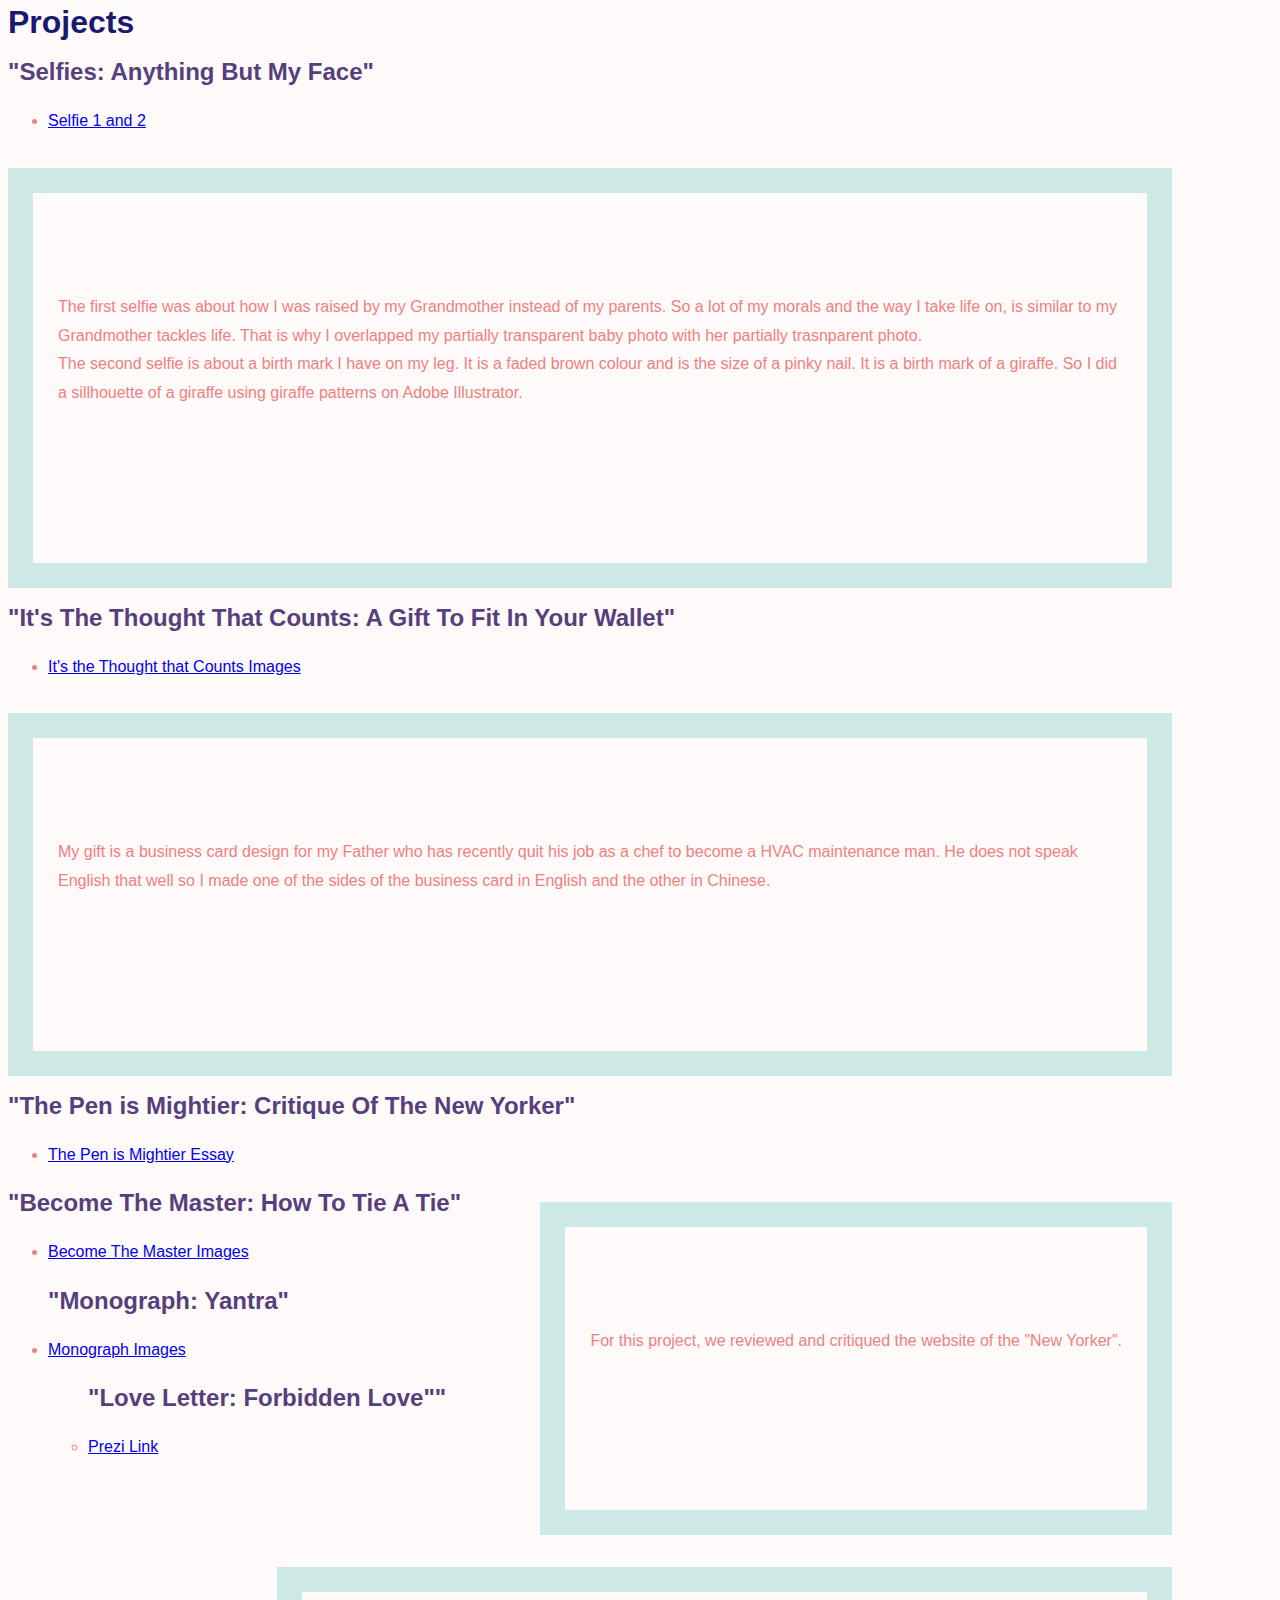
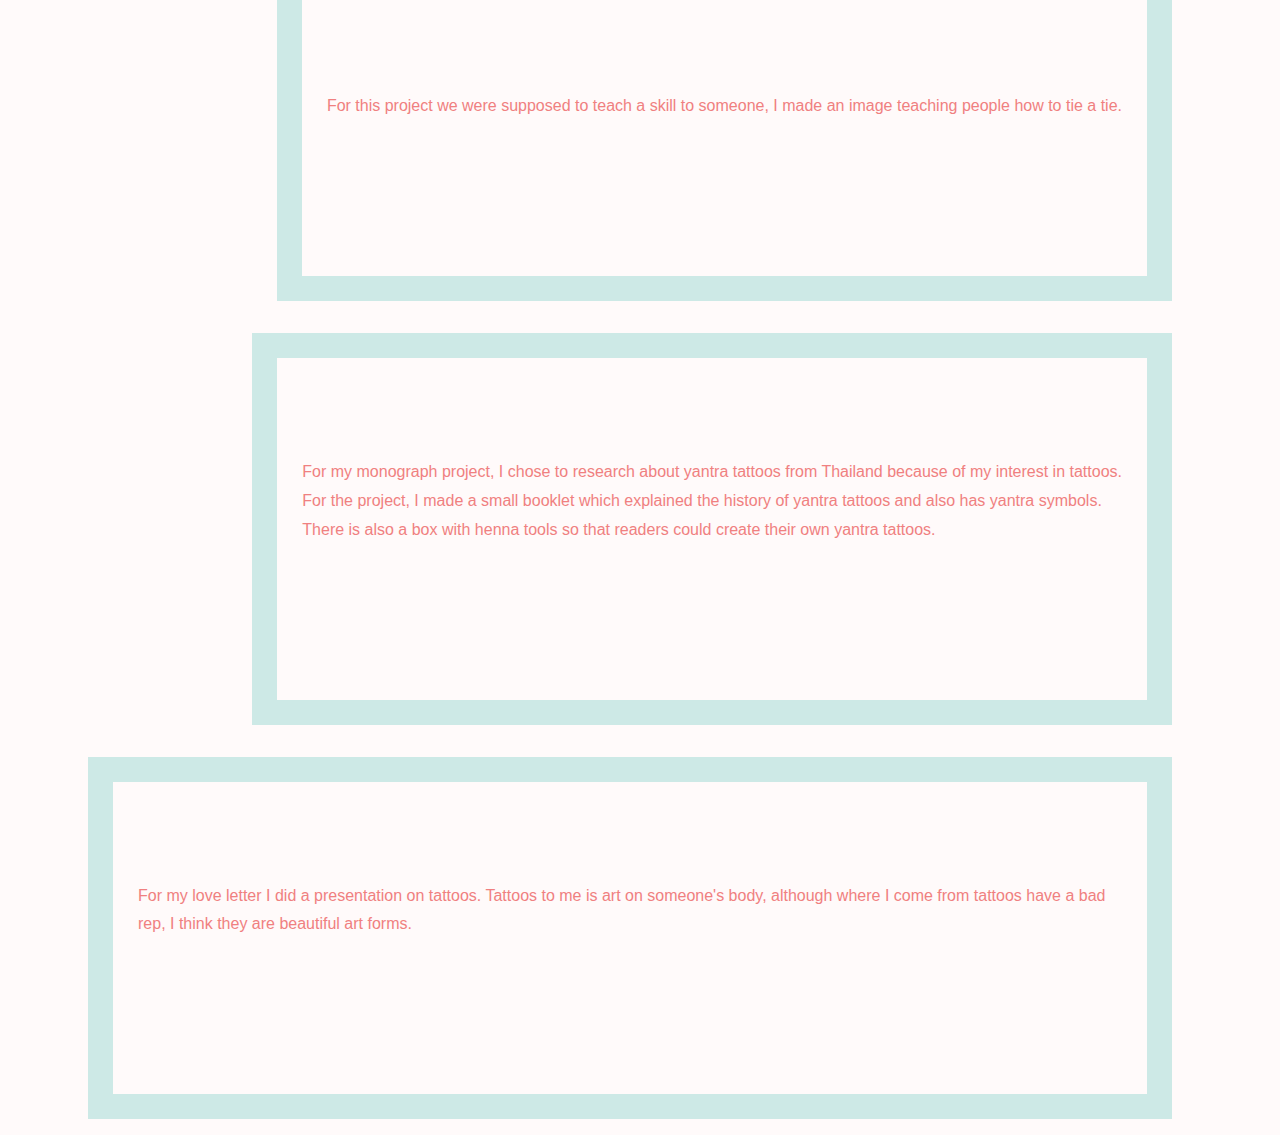
<file: index.html>
<html>

	<head>
	
		<title> Graphic Design 1 - Archive </title>
		<link rel="stylesheet" type="text/css" href="styles.css" />

	</head>

	<body>

		<h1> Projects </h1>

		<h2> "Selfies: Anything But My Face" </h2>

			<ul>

				<li><a href="selfie_project_link.html">Selfie 1 and 2</a></li>
			
			</ul>

		
			<p> The first selfie was about how I was raised by my Grandmother instead of my parents. So a lot of my morals and the way I take life on, is similar to my Grandmother tackles life. That is why I overlapped my partially transparent baby photo with her partially trasnparent photo. <br>
				The second selfie is about a birth mark I have on my leg. It is a faded brown colour and is the size of a pinky nail. It is a birth mark of a giraffe. So I did a sillhouette of a giraffe using giraffe patterns on Adobe Illustrator.</p>

		

		<div>
		</div>
		

		<h2> "It's The Thought That Counts: A Gift To Fit In Your Wallet" </h2>
		
			<ul>

				<li><a href="thought_project_link.html">It's the Thought that Counts Images</a></li>
			
			</ul>

		<div>
		</div>
			<p> My gift is a business card design for my Father who has recently quit his job as a chef to become a HVAC maintenance man. He does not speak English that well so I made one of the sides of the business card in English and the other in Chinese. </p>
		<div>
		</div>

		<h2> "The Pen is Mightier: Critique Of The New Yorker" </h2>

		 	<ul>

				<li><a href="pen_project_link.html">The Pen is Mightier Essay</a></li>
			
			</ul>

			<p> For this project, we reviewed and critiqued the website of the "New Yorker".  </p>

		<h2> "Become The Master: How To Tie A Tie" </h2>

			<ul>

				<li><a href="master_project_link.html">Become The Master Images</a></li>
			
			</ul>

			<p> For this project we were supposed to teach a skill to someone, I made an image teaching people how to tie a tie. </p>

			<ul>

				<h2> "Monograph: Yantra" </h2>

				<li><a href="yantra_pics.html">Monograph Images</a></li>

			<p> For my monograph project, I chose to research about yantra tattoos from Thailand because of my interest in tattoos. <br>
				For the project, I made a small booklet which explained the history of yantra tattoos and also has yantra symbols. <br> There is also a box with henna tools so that readers could create their own yantra tattoos.
			</p>

			<ul>

				<h2> "Love Letter: Forbidden Love"" </h2>

				<li><a href="http://prezi.com/qdeb--sbsfd-/?utm_campaign=share&utm_medium=copy">Prezi Link</a></li>

			<p> For my love letter I did a presentation on tattoos. Tattoos to me is art on someone's body, although where I come from tattoos have a bad rep, I think they are beautiful art forms. 
			</p>


		<div>
		</div>


	</body>

</html>
</file>
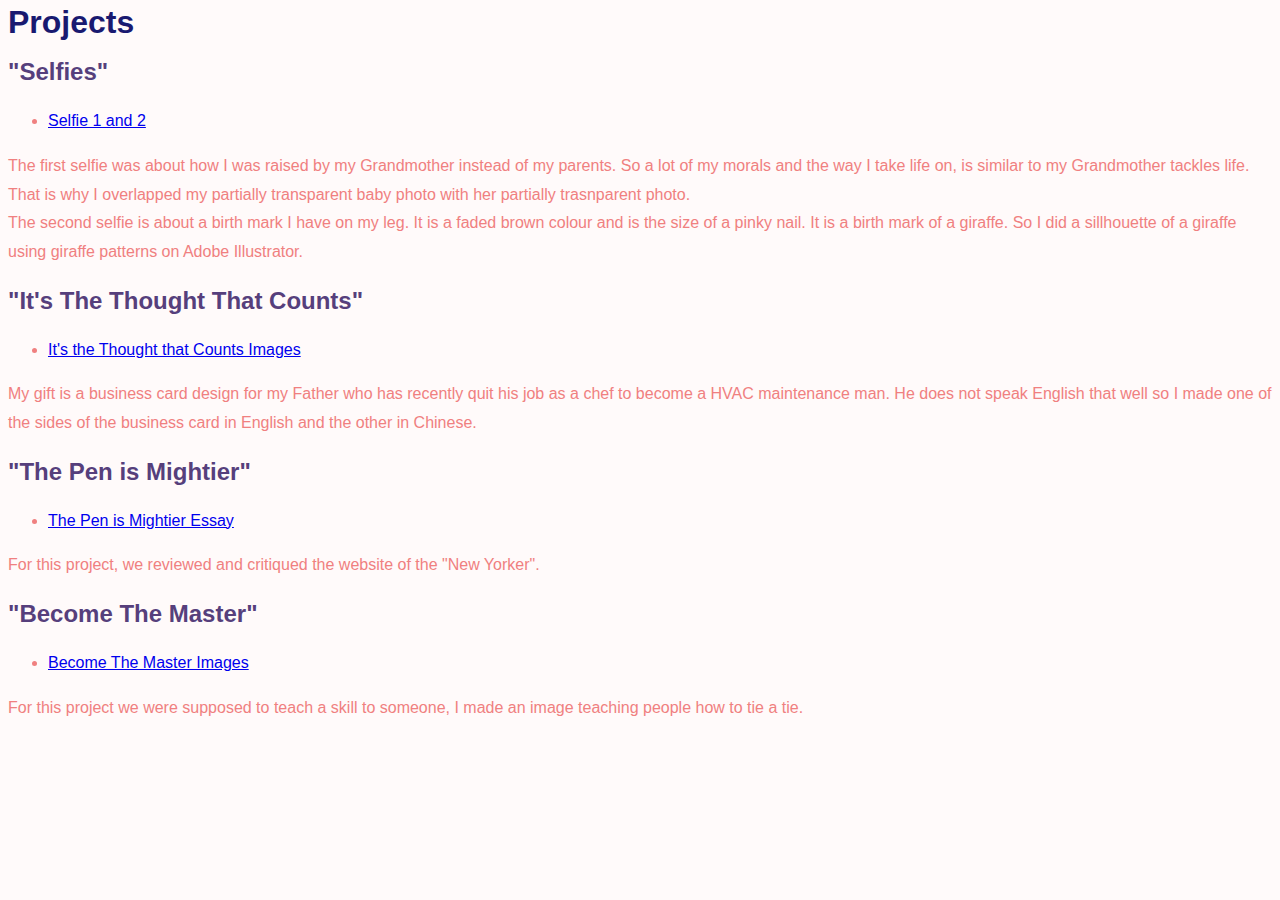
<file: archive.html>
<html>

	<head>
	
		<title> Graphic Design 1 - Archive </title>
		<link rel="stylesheet" type="text/css" href="styles.css" />

	</head>

	<body>

		<h1> Projects </h1>

		<h2> "Selfies" </h2>

			<ul>

				<li><a href="selfie_project_link.html">Selfie 1 and 2</a></li>
			
			</ul>

		
			<p1> The first selfie was about how I was raised by my Grandmother instead of my parents. So a lot of my morals and the way I take life on, is similar to my Grandmother tackles life. That is why I overlapped my partially transparent baby photo with her partially trasnparent photo. <br>
				The second selfie is about a birth mark I have on my leg. It is a faded brown colour and is the size of a pinky nail. It is a birth mark of a giraffe. So I did a sillhouette of a giraffe using giraffe patterns on Adobe Illustrator.</p1>

		

		<div>
		</div>
		

		<h2> "It's The Thought That Counts" </h2>
		
			<ul>

				<li><a href="thought_project_link.html">It's the Thought that Counts Images</a></li>
			
			</ul>

		<div>
		</div>
			<p3> My gift is a business card design for my Father who has recently quit his job as a chef to become a HVAC maintenance man. He does not speak English that well so I made one of the sides of the business card in English and the other in Chinese. </p3>
		<div>
		</div>

		<h2> "The Pen is Mightier" </h2>

		 	<ul>

				<li><a href="pen_project_link.html">The Pen is Mightier Essay</a></li>
			
			</ul>

			<p4> For this project, we reviewed and critiqued the website of the "New Yorker".  </p4>

		<h2> "Become The Master" </h2>

			<ul>

				<li><a href="master_project_link.html">Become The Master Images</a></li>
			
			</ul>

			<p5> For this project we were supposed to teach a skill to someone, I made an image teaching people how to tie a tie. </p5>




		<div>
		</div>


	</body>

</html>
</file>
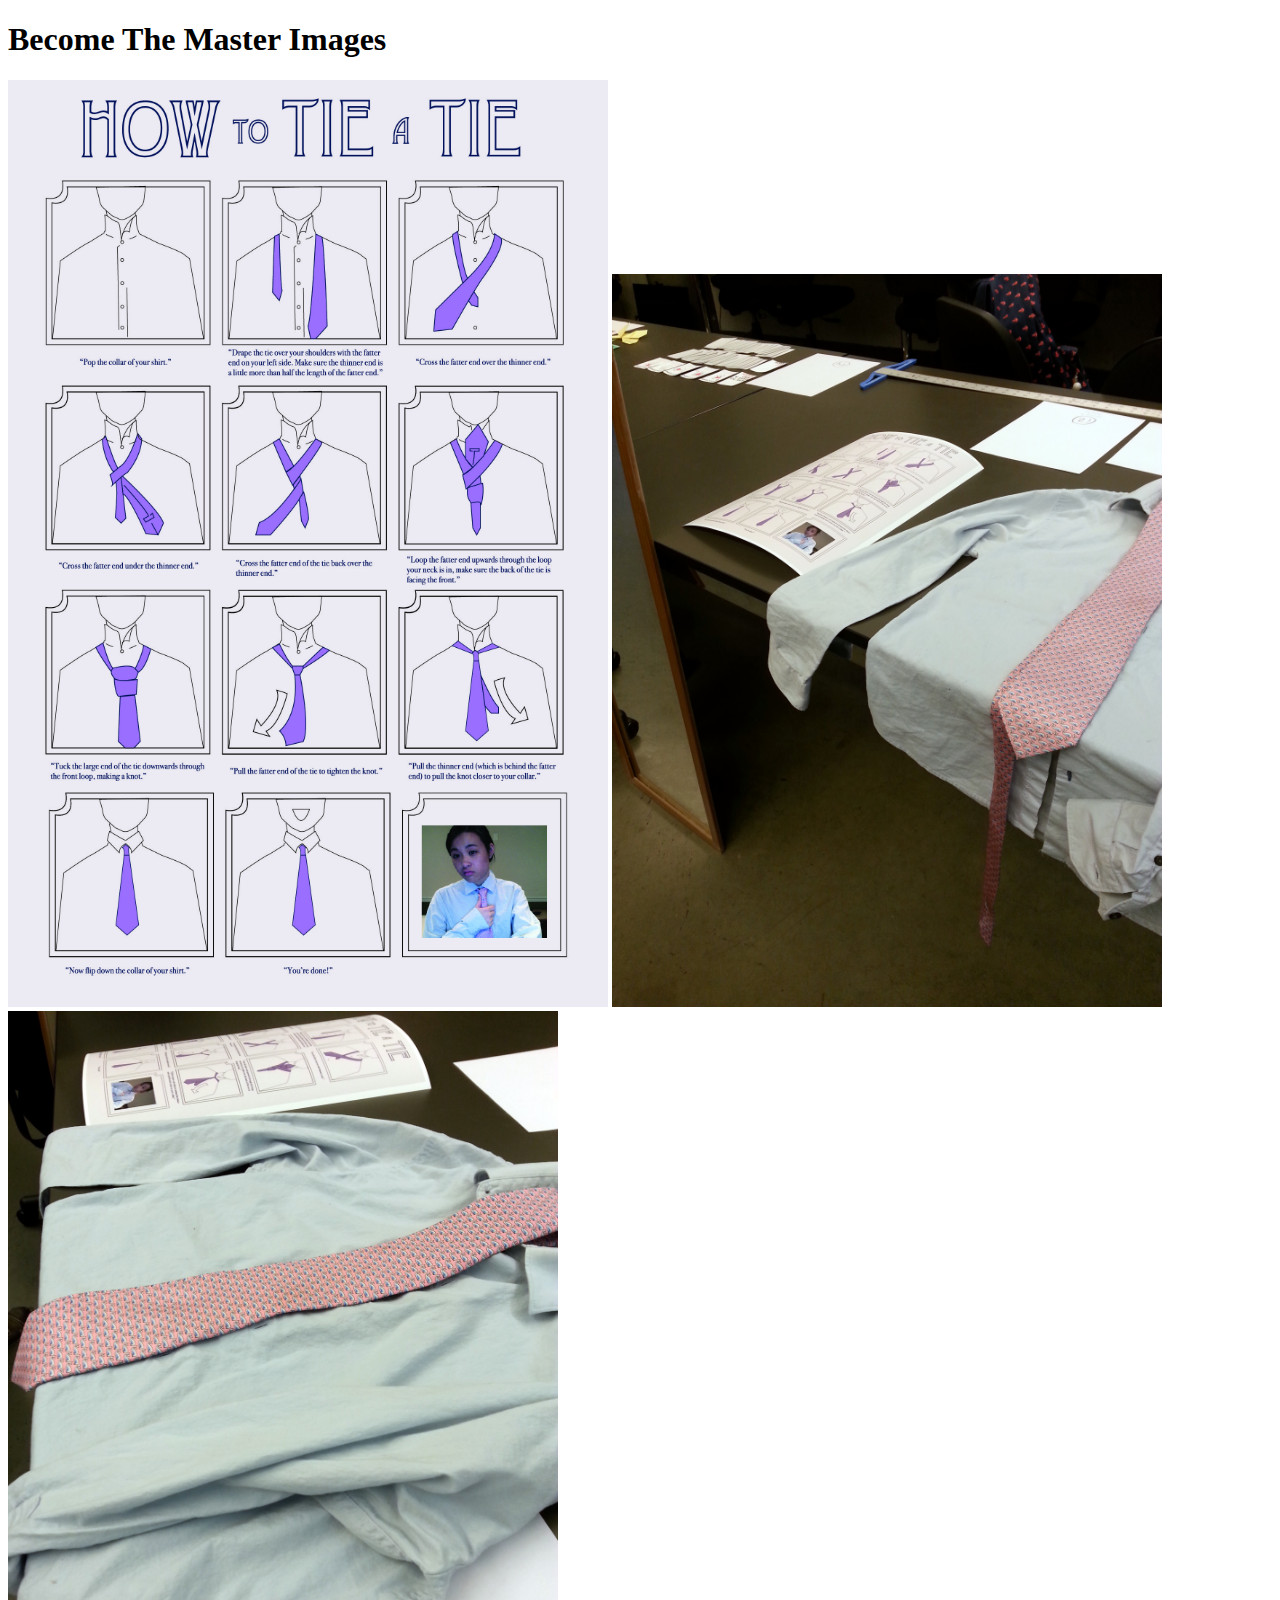
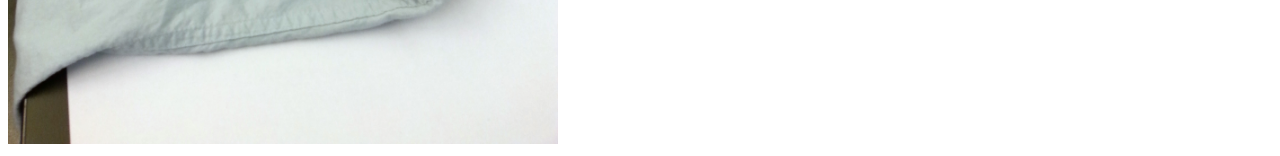
<file: master_project_link.html>
<!DOCTYPEhtml>
<html lang="en">

	<h1> Become The Master Images </h1>

	<img src="images/master_project.jpg"width="600"height="927"/>

	<img src="images/master_class1.jpg"width="550"height="733"/>

	<img src="images/master_class2.jpg"width="550"height="733"/>

		</body>
	</html>
</file>
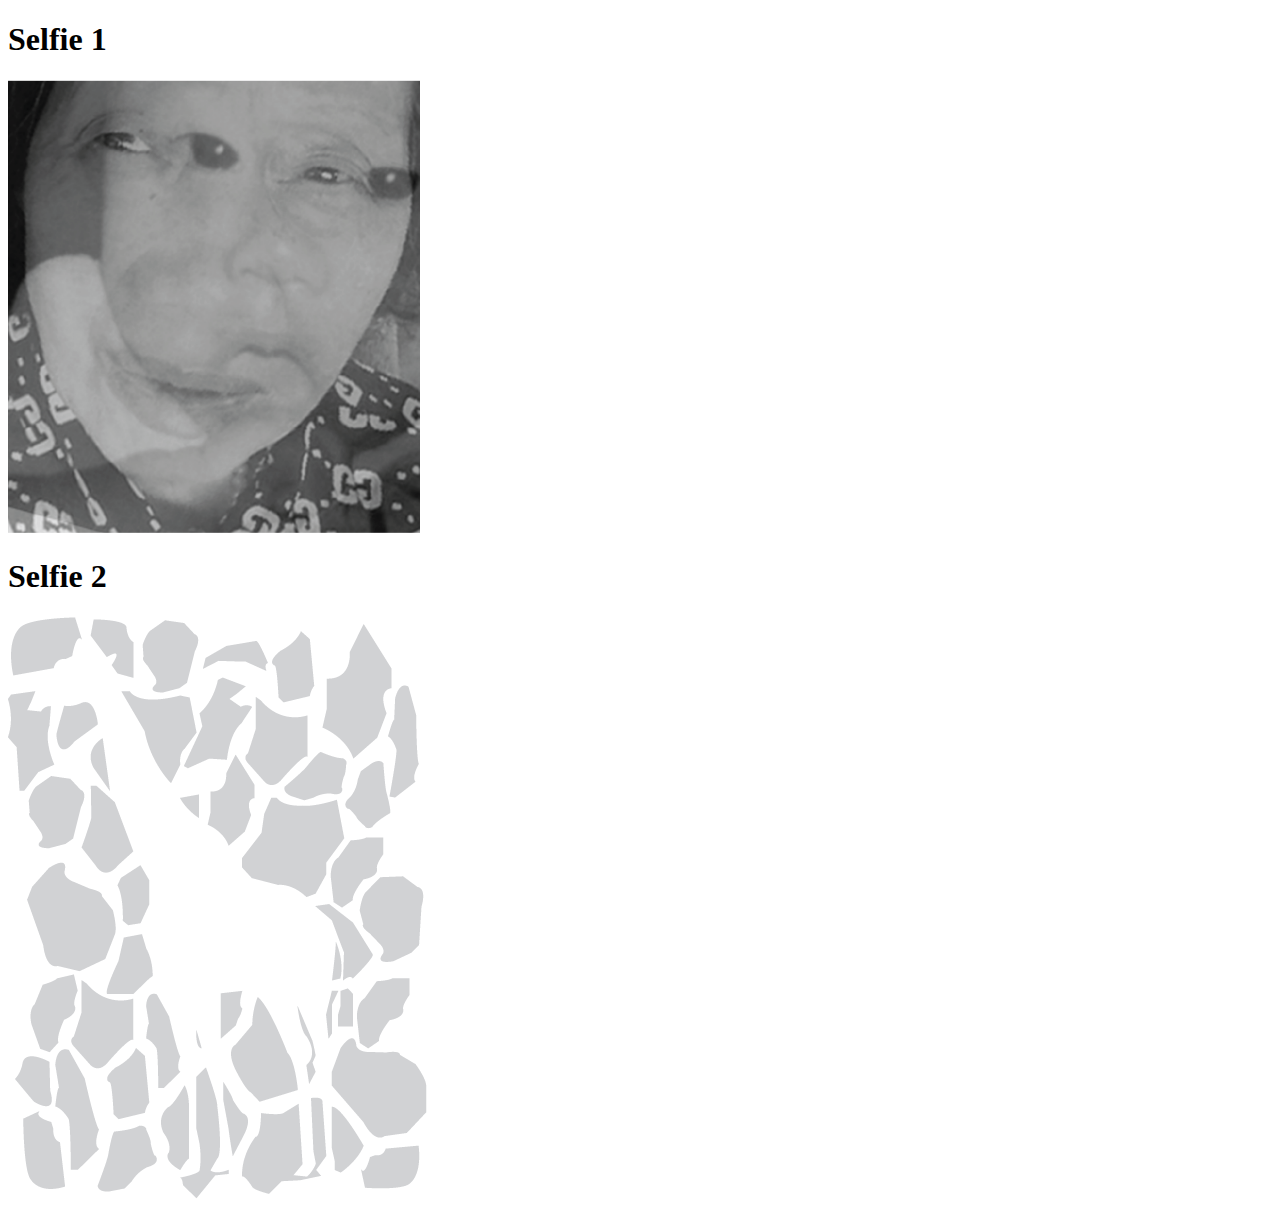
<file: selfie_project_link.html>
<!DOCTYPEhtml>
<html lang="en">

	<h1> Selfie 1 </h1>

	<img src="images/selfportrait.png" height="453" width="412"/>

	<h1> Selfie 2 </h1>

	<img src="images/portrait_take_two.png" />

		</body>
	</html>
</file>
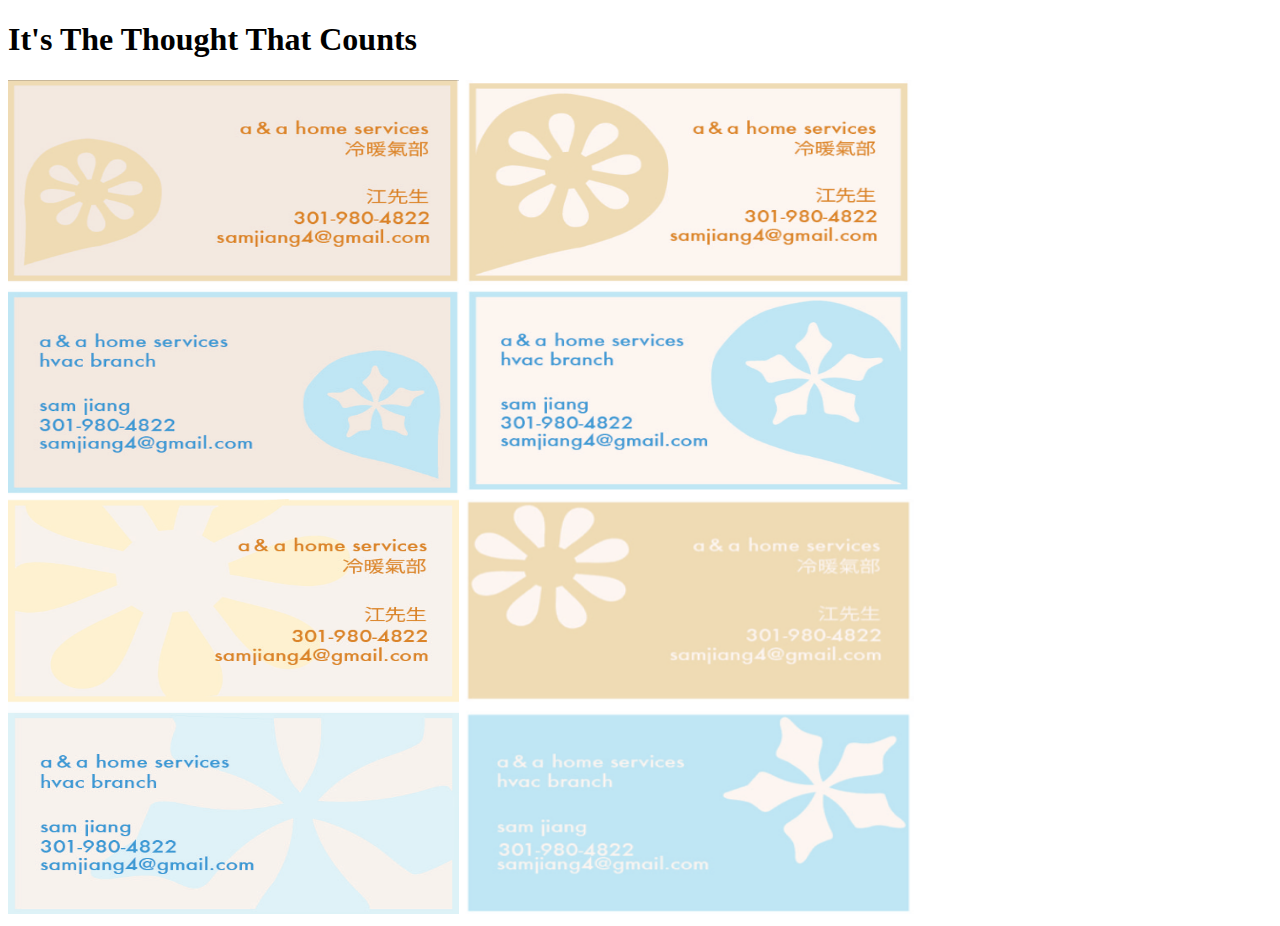
<file: thought_project_link.html>
<!DOCTYPEhtml>
<html lang="en">

	<h1> It's The Thought That Counts </h1>

	<img src="images/businesscarddesign1.jpg" height="415" width="451"/>


	<img src="images/businesscarddesign2.jpg" height="415" width="451"/>

	<img src="images/businesscarddesign3.jpg" height="415" width="451"/>

	<img src="images/businesscarddesign4.jpg" height="415" width="451"/>

		</body>
	</html>
</file>
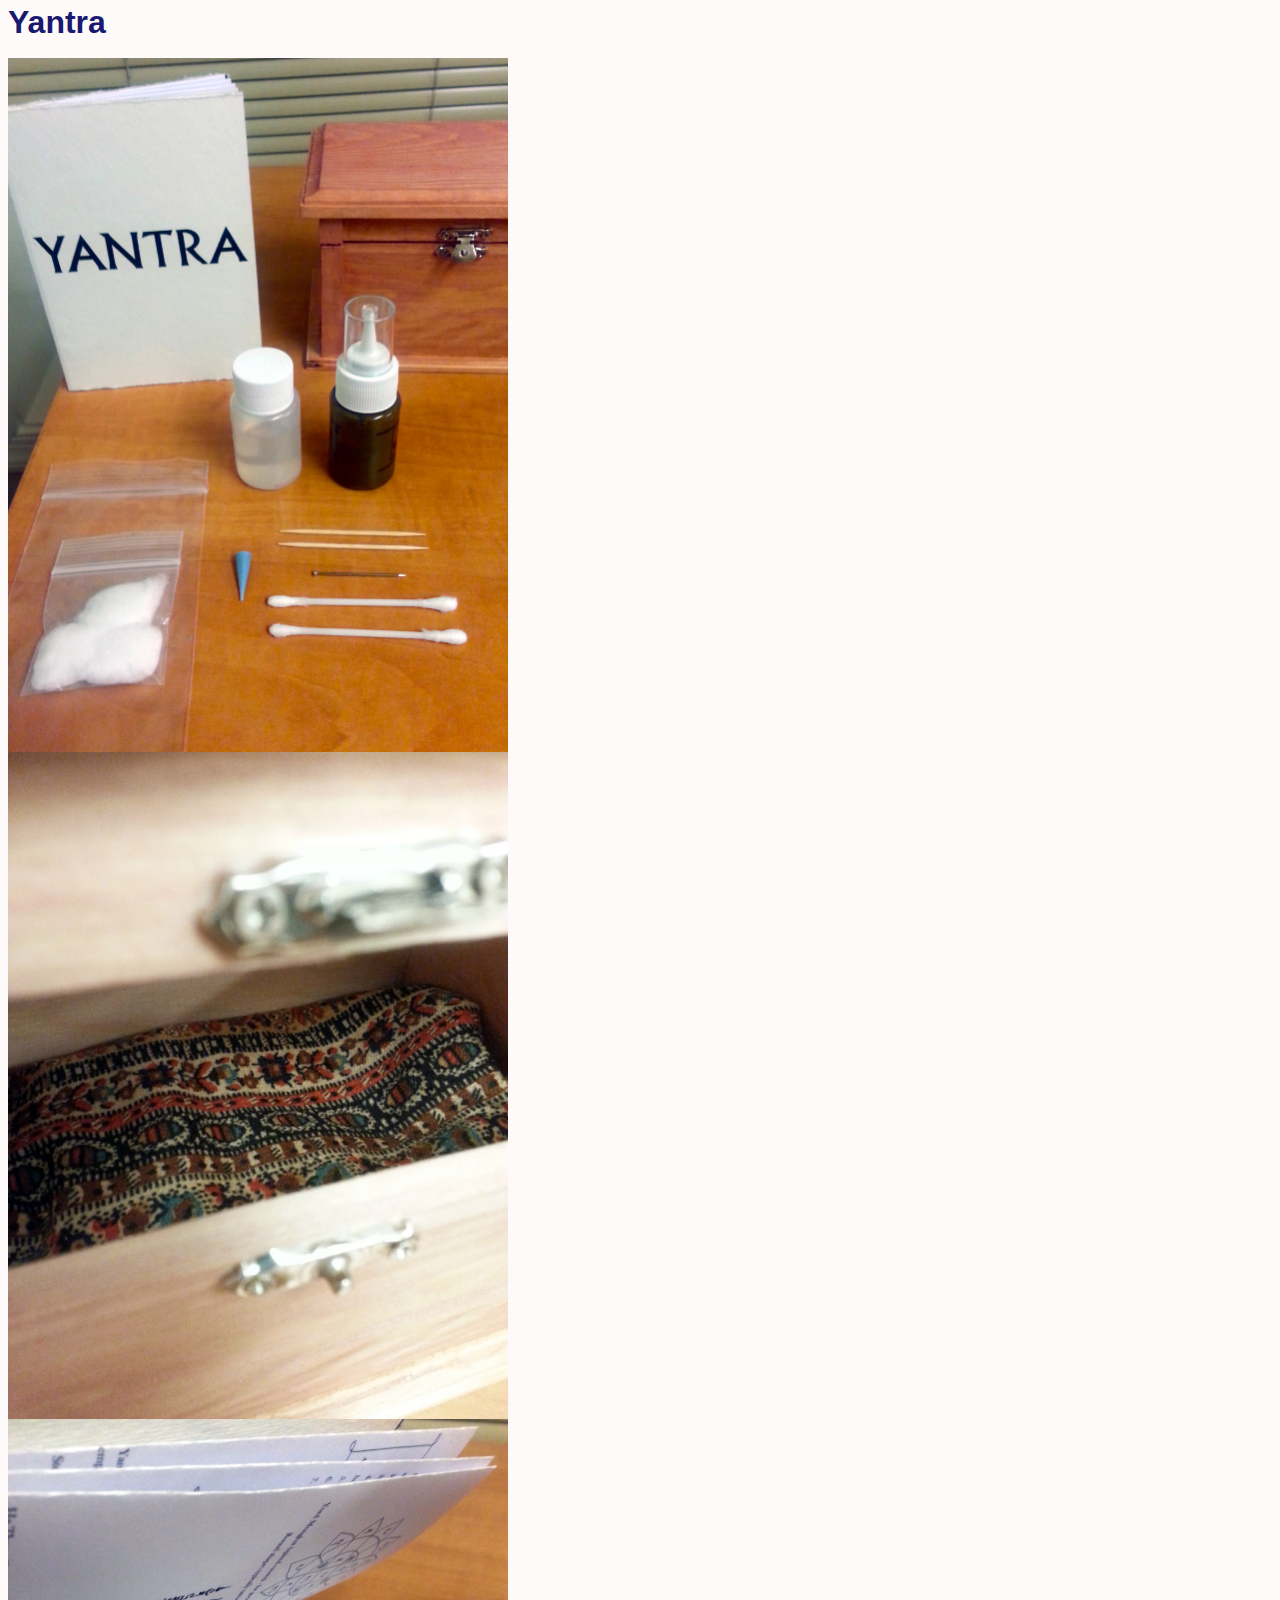
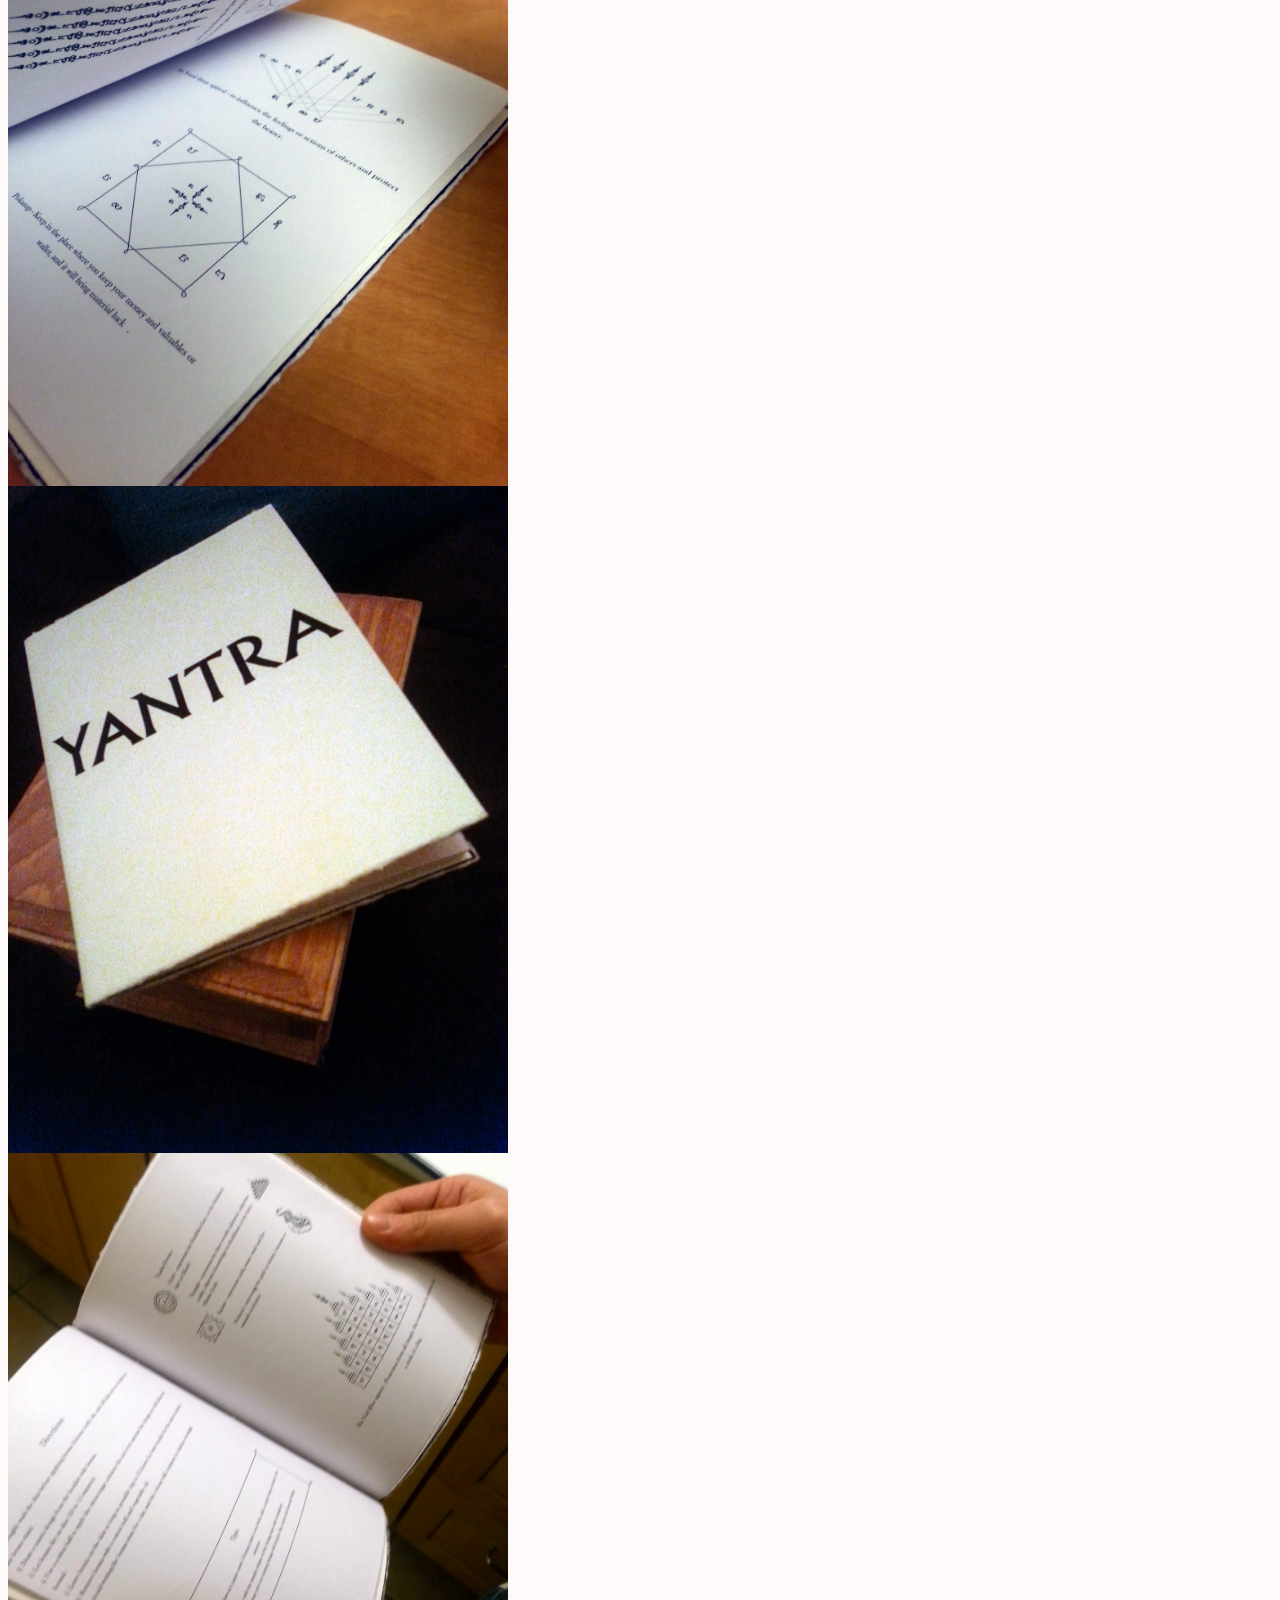
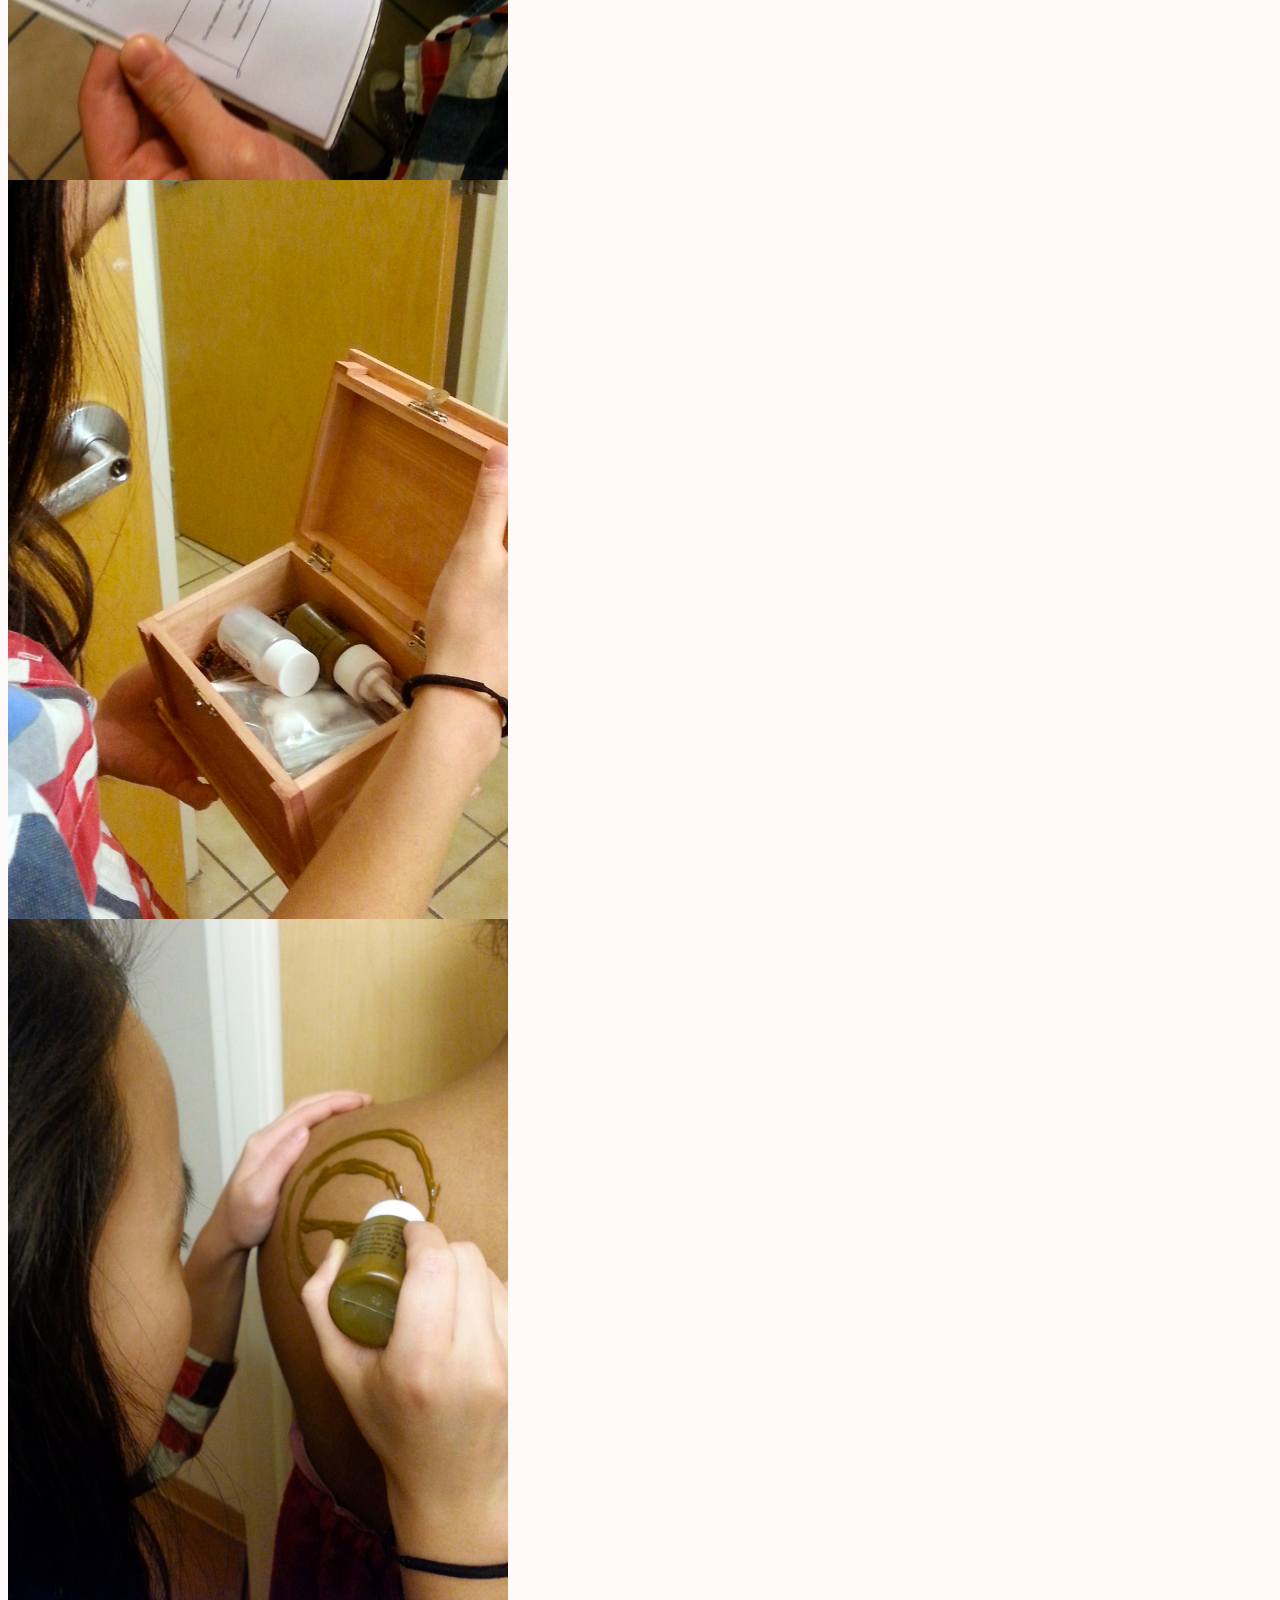
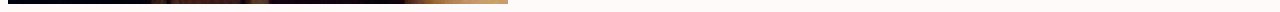
<file: yantra_pics.html>
<html>

	<head>
	
		<title> Monograph: Yantra </title>
		<link rel="stylesheet" type="text/css" href="styles.css" />

	</head>

	<body>

		<h1> Yantra </h1>

			<img src="yantra_pics/yantra1.jpg"width="500"height="694"/>
			<br>
			<img src="yantra_pics/yantra2.jpg"width="500"height="667"/>
			<br>
			<img src="yantra_pics/yantra3.jpg"width="500"height="667"/>
			<br>
			<img src="yantra_pics/yantra4.jpg"width="500"height="667"/>
			<br>
			<img src="yantra_pics/yantra5.jpg"width="500"height="627"/>
			<br>
			<img src="yantra_pics/yantra6.jpg"width="500"height="739"/>
			<br>
			<img src="yantra_pics/yantra7.jpg"width="500"height="685"/>



		<div>
		</div>


	</body>

</html>
</file>
<file: styles.css>
body {

	margin:auto
	padding: 60px;
	background-color: #FFFAFA;
	font-family: 'Muli', sans-serif;
	line-height:  1.8em;
	color: #f08080;

	}

	h1{

		color: #191970;
	}

	h2{

		color: #563f7c;
	}

p{
	padding:25px;
	padding-top:100px;
	padding-bottom:155px;
	border:25px;
	border-style:solid;
	border-color:#CDE9E6;
	
	
	float:right;
	margin-right:100px;
	margin-left:;
	margin-top:;
}
</file>
